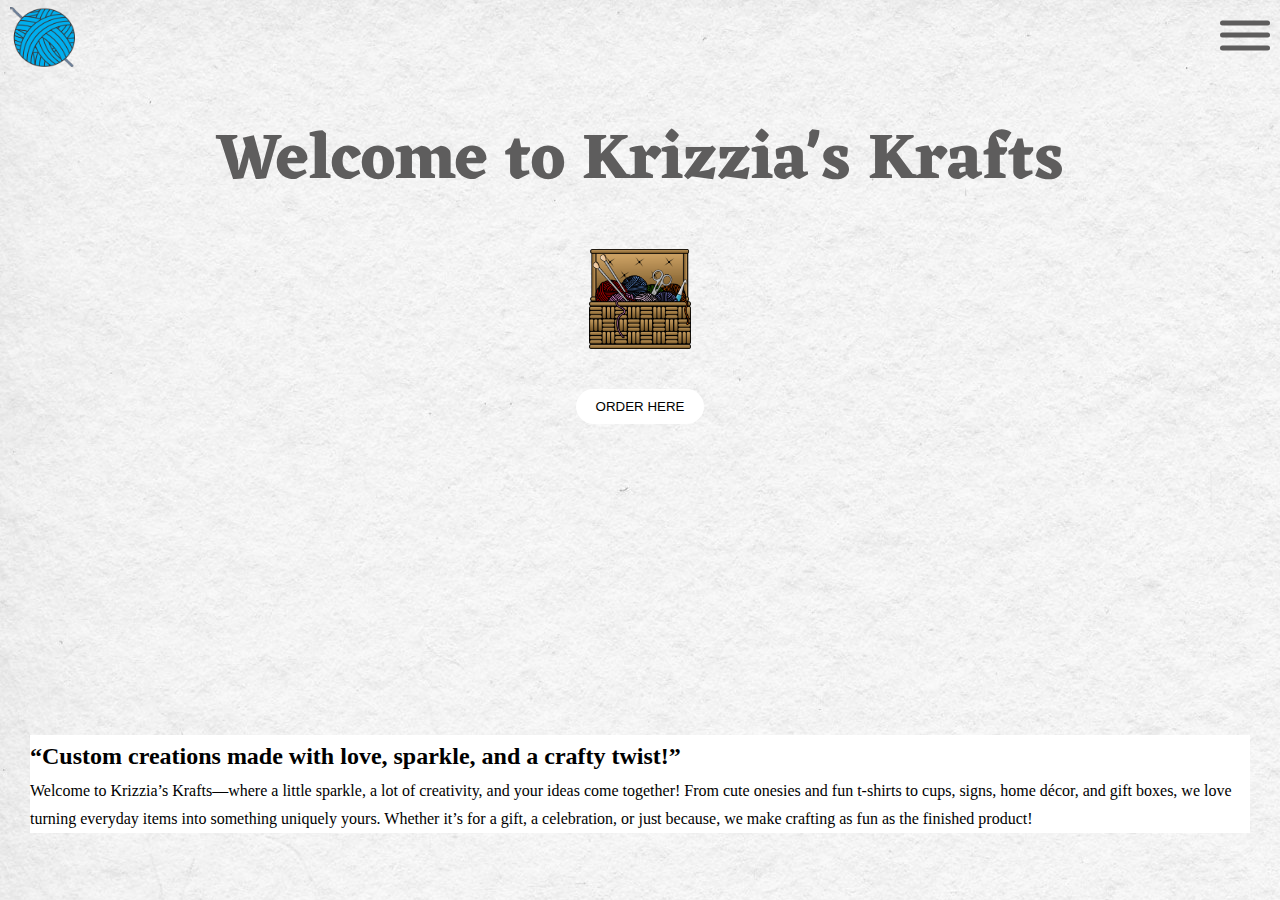
<file: Krizzia's Krafts/index.html>
<!DOCTYPE html>
<html lang="en">
<head>
    <meta charset="UTF-8">
    <meta name="viewport" content="width=device-width, initial-scale=1.0">
    <title>Krizzia's Krafts</title>
    <link rel="stylesheet" href="main.css">
    <link rel="preconnect" href="https://fonts.googleapis.com">
    <link rel="preconnect" href="https://fonts.gstatic.com" crossorigin>
    <link href="https://fonts.googleapis.com/css2?family=Eczar:wght@400..800&display=swap" rel="stylesheet">
</head>
<body>
    <header>
            <img src="img/crochet-2025327_1280.png" alt="">
        <div class="off-screen-menu">
            <ul>
                <li><a href="index.html">Home</a></li>
                <li><a href="about.html">About</a></li>
                <li><a href="menu.html">Menu</a></li>
                <li><a href="contact.html">Contact</a></li>
            </ul>
        </div>
        <nav>
            <div class="ham-menu">
                <span></span>
                <span></span>
                <span></span>
            </div>
        </nav>
    </header>
    
    <div class="hero">
    <h1>Welcome to Krizzia's Krafts</h1>
    <img src="img/knitting-basket-8807472_1280.png" alt="">
    <button><a href="contact.html">Order Here</a></button>
    </div>

    <div class="main-about">
        <h2>“Custom creations made with love, sparkle, and a crafty twist!”</h2>
        <p>Welcome to Krizzia’s Krafts—where a little sparkle, a lot of creativity, and your ideas come together! From cute onesies and fun t-shirts to cups, signs, home décor, and gift boxes, we love turning everyday items into something uniquely yours. Whether it’s for a gift, a celebration, or just because, we make crafting as fun as the finished product!</p>
    </div>
   
    <main>
   <script src="main.js"></script> 
</body>
</html>
</file>
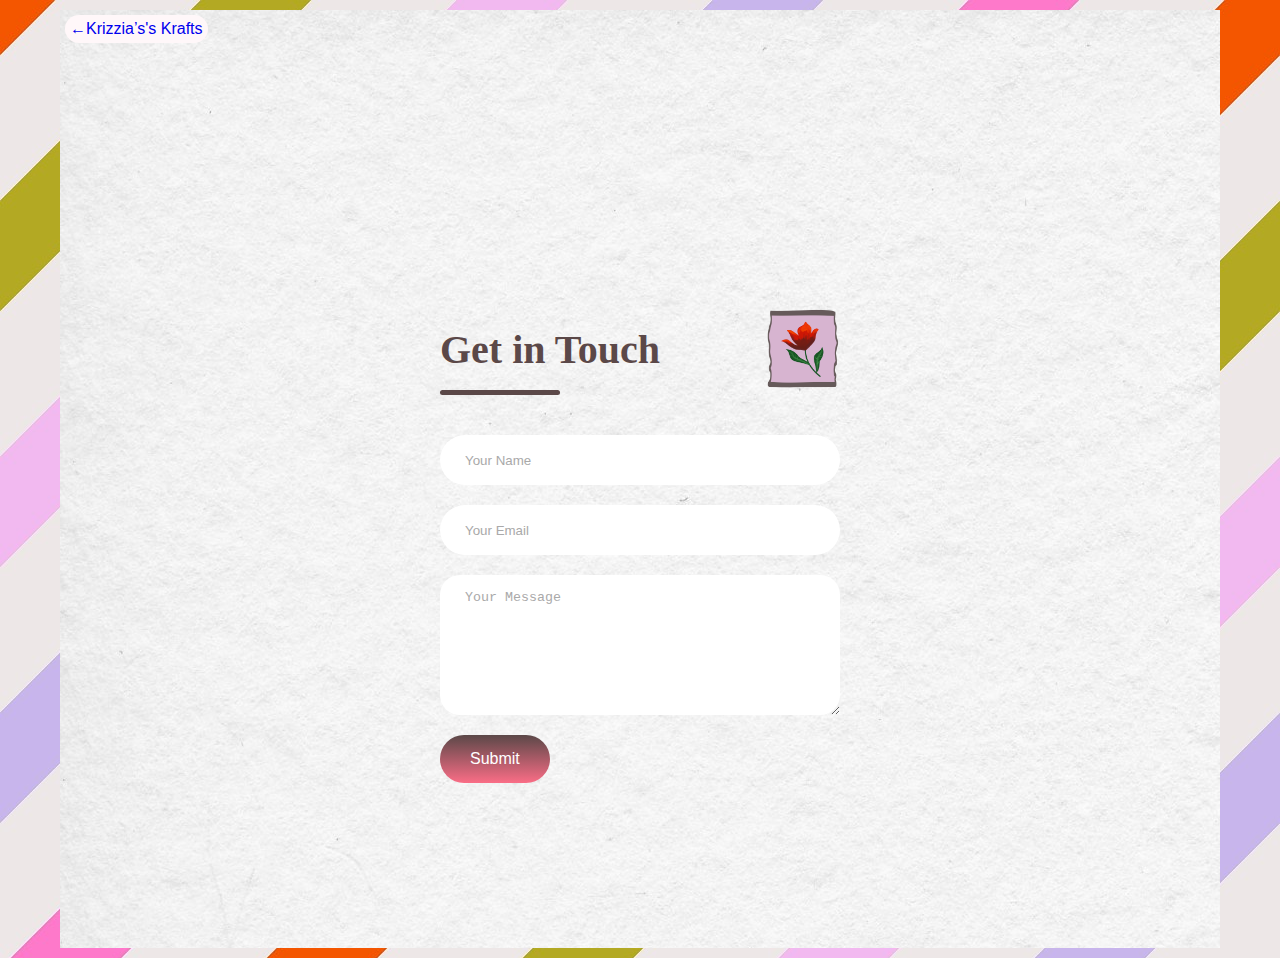
<file: contact.html>
<!DOCTYPE html>
<html lang="en">
<head>
    <meta charset="UTF-8">
    <meta name="viewport" content="width=device-width, initial-scale=1.0">
    <title>Blondie's Aesthetics Contact From</title>
    <link rel="stylesheet" href="contact.css">
</head>
<body>
    <div class="outer-container">
    <header>
        <button><a href="index.html">&larr;Krizzia’s's Krafts</a></button>
    </header>
    <div class="contact-container">
        <form action="" class="contact">
            <div class="contact-title">
                <h2>Get in Touch<img src="img/Stamp.png" class="stamp"></h2>
                
                <hr>
            </div>
            <input type="text" name="name" placeholder="Your Name" class="contact-inputs" required>
            <input type="email" name="email" placeholder="Your Email" class="contact-inputs" required>
            <textarea name="message" placeholder="Your Message" class="contact-inputs" required></textarea>
            <button type="submit">Submit</button>
        </form>
    </div>
    </div>
</body>
</html>
</file>
<file: Krizzia's Krafts/main.css>
* {
	box-sizing: border-box;
    margin: 0;
    padding: 0;
}
html {
	-moz-text-size-adjust: 100%;
	-webkit-text-size-adjust: 100%;
	text-size-adjust: 100%;
}
body {
    background-image: url(img/kiwihug-zGZYQQVmXw0-unsplash.jpg);
	margin: auto;
	font-family: "Volkhov", serif;
	line-height: 1.75;
	width: 100%;
	padding:
		env(safe-area-inset-top)
		env(safe-area-inset-right)
		env(safe-area-inset-bottom)
		env(safe-area-inset-left);
}
.off-screen-menu {
   background-color: rgb(223, 200, 220);
   opacity: .9; 
   height: 100vh;
   width: 100%;
   max-width: 450px;
   position:fixed;
   top: 0;
   right: -450px;
   display: flex;
   flex-direction: column;
   justify-content: center;
   align-items: center;
   text-align: center;
   font-size: 3rem;
   transition: .3s ease;
}
.off-screen-menu.active {
    right: 0;
}
nav {
    padding: 1rem;
    display: flex;
}
.ham-menu {
    height: 50px;
    width: 50px;
    position: absolute;
    top: 0;
    right: 0;
    margin-right: 10px;
    margin-top: 10px;
}
.ham-menu span {
  height: 5px;
  width: 100%;
  background-color: #5e5d5d;
  border-radius: 25px;
  position: absolute;
  top: 50%;
  left: 50%;
  transform: translate(-50%, -50%);
  transition: .3s ease;  
}
.ham-menu span:nth-child(1) {
    top: 25%;
}
.ham-menu span:nth-child(3) {
    top: 75%;
}
.ham-menu.active span:nth-child(1) {
    top: 50%;
    transform: translate(-50%,-50%) rotate(45deg);
}
.ham-menu.active span:nth-child(2) {
    opacity: 0;
}
.ham-menu.active span:nth-child(3) {
    top: 50%;
    transform: translate(-50%,-50%) rotate(-45deg);
}
header {
    height: 75px;

}
header img {
    width: 65px;
    height: 60px;
    margin: 10px;
    position: relative;
    bottom: 3px;
}
header a {
    display: flex;
    text-decoration: none;
    color: white;
    font-weight: 600;
}
ul {
    list-style-type: none;
	padding: 0;
	margin: 0;
    text-decoration: none;
}
li {
	list-style-type: none;
	padding: 10px 20px;
}
li a {
    text-decoration: none;
    display: block;
    font-weight: 600;
    color: #5e5d5d;
    position: relative;
    z-index: 1;   
}
a:hover,
a:focus {
	color: gray;
}
h1 {
    font-family: "Eczar", sans-serif;
    font-size: 65px;
    color: #5e5d5d;
    text-align: center;
    margin: 30px;
}
.hero {
    max-width: 100%;
    display: block;
    height: 600px;
    justify-content: center;
    align-items: center;
    margin: auto;
}
.hero img {
    height: 100px;
    width: auto;
    margin: auto;
    display: block;
    margin-bottom: 40px;
}
.hero button {
    display: block;
    margin: auto;
    border: none;
    border-radius: 50px;
    background-color: white;
    padding: 10px 20px;
}
.hero button a {
    text-decoration: none;
    text-transform: uppercase;
    color: black;
}
.main-about {
    background-color: white;
    margin: 30px;
}
/* .main-about {
    background: linear-gradient(rgba(223,200,220, .85), rgba(223,200,220, .65)),
					url(img/desktop-1985856_1280.jpg) center center / cover;
    height: 600px;
} */
</file>
<file: contact.css>
* {
    padding: 0;
    margin: 0;
    box-sizing: border-box;
}
body {
  background-image: url(img/kiwihug-zGZYQQVmXw0-unsplash.jpg);
	margin: auto;
	font-family: "Volkhov", serif;
	line-height: 1.75;
	width: 100%;
	padding:
		env(safe-area-inset-top)
		env(safe-area-inset-right)
		env(safe-area-inset-bottom)
		env(safe-area-inset-left);
}

header button {
    font-size: 16px;
    text-decoration: none;
    padding: 5px;
    margin: 5px;
    background-color: #fff7f9;
    border: none;
    border-radius: 50px;
}
button a {
    text-decoration: none;
}
.contact-container {
    height: 100vh;
    display: flex;
    align-items: center;
    justify-content: space-evenly;
}
.contact {
    display: flex;
    flex-direction: column;
    align-items: start;
    gap: 20px;
}
.contact-title h2 {
    font-weight: 600;
    color: rgb(91, 72, 72);
    font-size: 40px;
    margin-bottom: 5px;
}
.contact-title hr {
    border: none;
    width: 120px;
    height: 5px;
    background-color: rgb(91, 72, 72);
    border-radius: 10px;
    margin-bottom: 20px;
}
.contact-inputs {
    width: 400px;
    height: 50px;
    border: none;
    outline: none;
    padding-left: 25px;
    font-weight: 500;
    color: #666;
    border-radius: 50px;
}
.contact textarea {
    height: 140px;
    padding-top: 15px;
    border-radius: 20px;
}
.contact-inputs:focus {
    border: 2px solid #666;
}
.contact-inputs::placeholder {
    color: #a9a9a9;
}
.contact button {
    display: flex;
    align-items: center;
    padding: 15px 30px;
    font-size: 16px;
    color: #fff;
    gap: 10px;
    border: none;
    border-radius: 50px;
    background: linear-gradient(180deg, rgb(91, 72, 72),#fa6d86);
}
img {
    width: 100px;
    height: 120px;
    position: relative;
    top: 50px;
}
.stamp {
    width: 120px;
    height: 150px;
    position: relative;
    top: 68px;
    right: -80px;
}
@media (min-width:786px) {
  body {
    background-image: url(img/lines-8370539_1280.jpg);
    padding: 10px 60px;
  }
  .outer-container {
    background-image: url(img/kiwihug-zGZYQQVmXw0-unsplash.jpg);
  }
}
</file>
